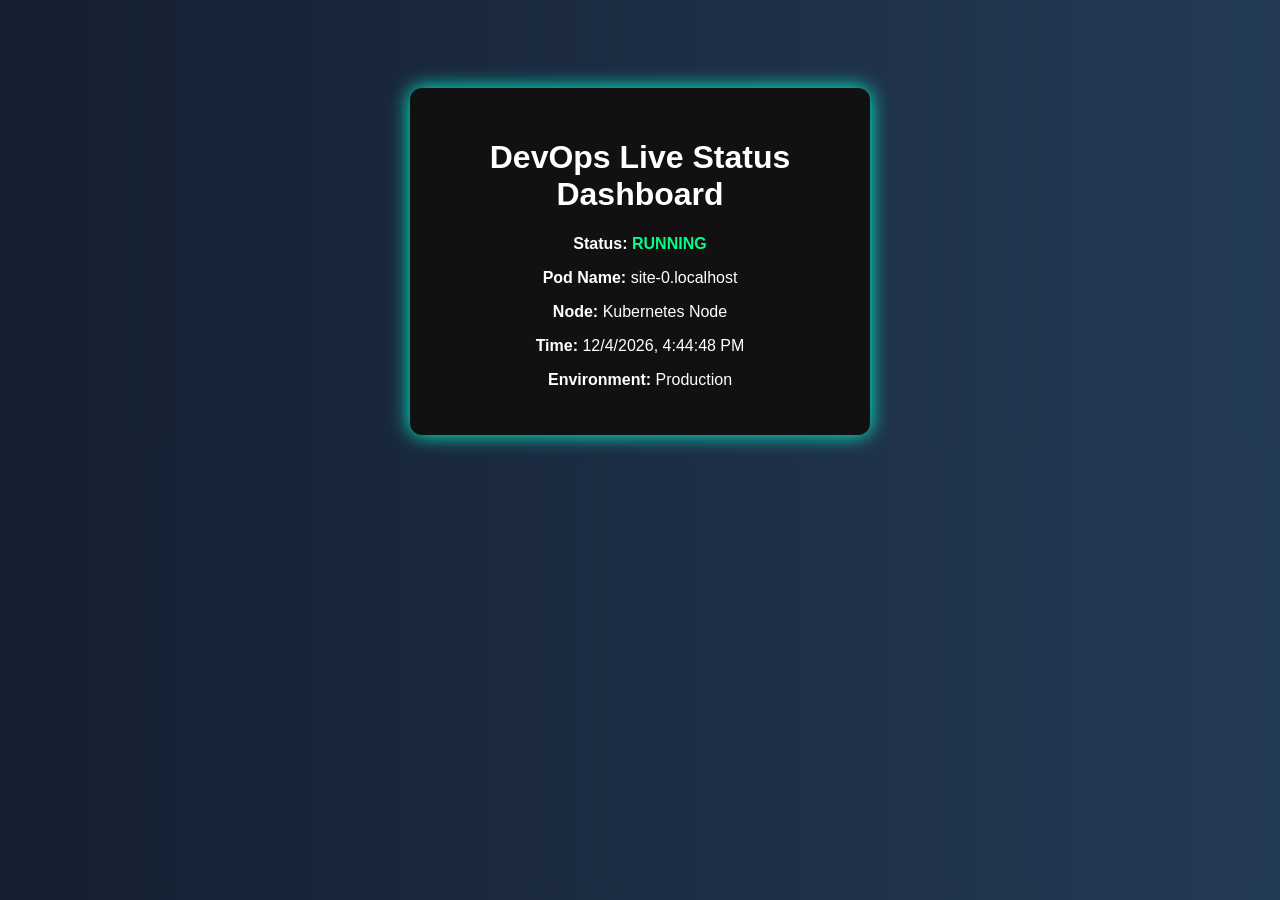
<file: k8s-replicaset-service-project/index.html>
<!DOCTYPE html>
<html>
<head>
  <title>DevOps Live Dashboard</title>
  <link rel="stylesheet" href="style.css">
</head>
<body>
  <div class="card">
    <h1> DevOps Live Status Dashboard</h1>
    <p><b>Status:</b> <span class="green">RUNNING</span></p>
    <p><b>Pod Name:</b> <span id="pod"></span></p>
    <p><b>Node:</b> <span id="node"></span></p>
    <p><b>Time:</b> <span id="time"></span></p>
    <p><b>Environment:</b> Production</p>
  </div>

<script src="app.js"></script>
</body>
</html>
</file>
<file: k8s-replicaset-service-project/style.css>
body {
  background: linear-gradient(to right, #141e30, #243b55);
  font-family: Arial;
  color: white;
  text-align: center;
  padding-top: 80px;
}

.card {
  background: #111;
  padding: 30px;
  border-radius: 12px;
  width: 400px;
  margin: auto;
  box-shadow: 0 0 20px #00ffd5;
}

.green {
  color: #00ff88;
  font-weight: bold;
}
</file>
